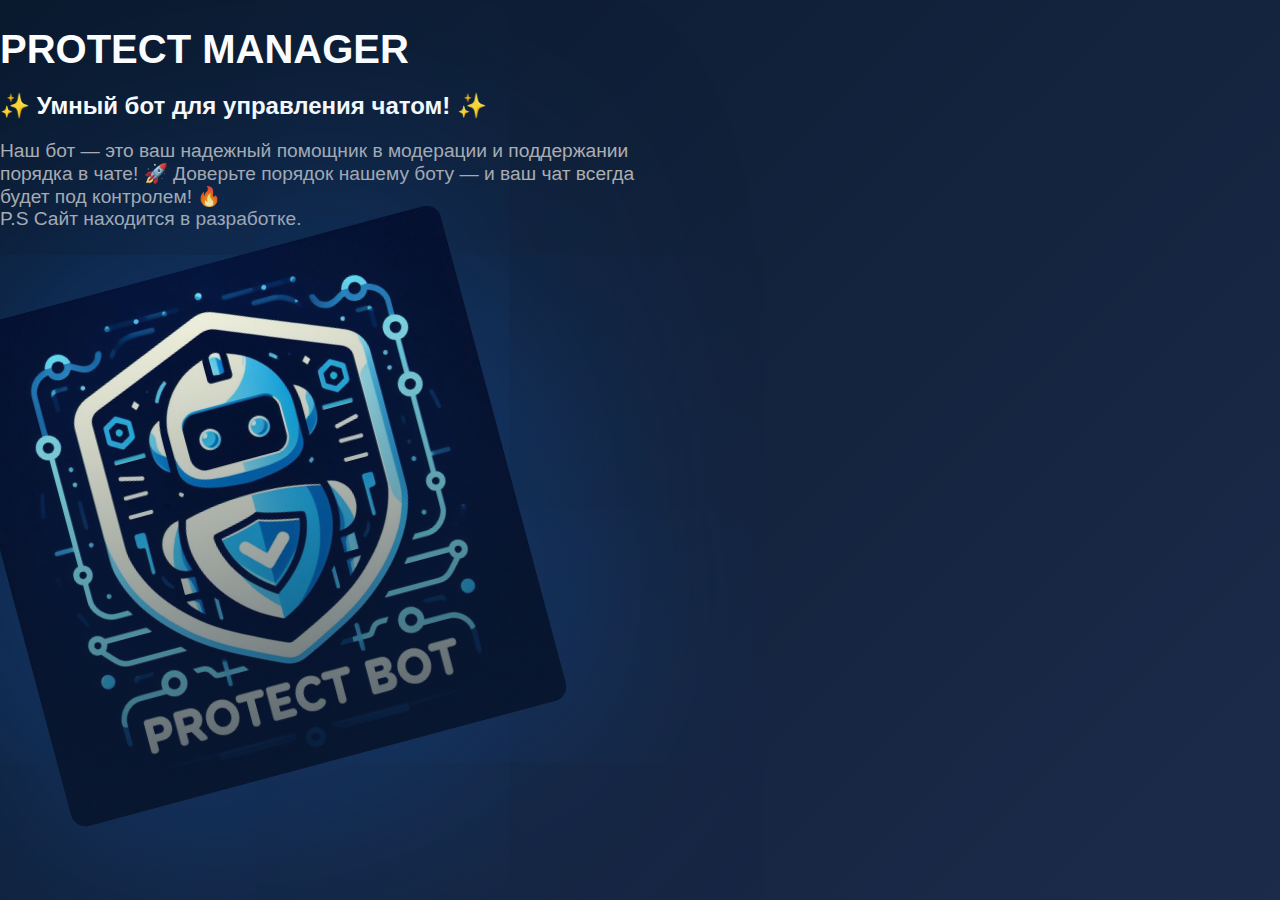
<file: home.html>
<!DOCTYPE html>
<html lang="ru">
<head>
    <meta charset="UTF-8">
    <meta name="viewport" content="width=device-width, initial-scale=1.0">
    <title>PROTECT MANAGER</title>
    <link rel="stylesheet" href="styles.css">
</head>
<body>
    <div class="container">
        <!-- Новая секция с заголовком, описанием и QR-кодом -->
        <div class="hero-section">
            <div class="hero-content">
                <h1>PROTECT MANAGER</h1>
                <h2>✨ Умный бот для управления чатом! ✨</h2>
                <p>Наш бот — это ваш надежный помощник в модерации и поддержании порядка в чате! 🚀
                    Доверьте порядок нашему боту — и ваш чат всегда будет под контролем! 🔥<br>
                    P.S Сайт находится в разработке.
                </p>
            </div>
            <div class="hero-image">
                <img src="./PROTECTMEGA.jpg" alt="protect logo">
            </div>

</body>
</html>
</file>
<file: styles.css>
body {
    margin: 0;
    padding: 0;
    font-family: Arial, sans-serif;
    background: linear-gradient(135deg, #0a1a2f 0%, #1c2b4a 100%);
    color: white;
    min-height: 100vh;
    display: flex;
    flex-direction: column;
}

/* Шапка */
header {
    display: flex;
    justify-content: space-between;
    align-items: center;
    padding: 20px 50px;
    background: rgba(0, 0, 0, 0.5);
    position: relative;
}

.logo img {
    height: 40px;
    /* Убираем тень для логотипа */
}

/* Гамбургер-меню */
.hamburger {
    display: none;
    flex-direction: column;
    justify-content: space-between;
    width: 30px;
    height: 20px;
    cursor: pointer;
}

.hamburger span {
    width: 100%;
    height: 3px;
    background: white;
    transition: all 0.3s ease;
}

.hamburger.active span:nth-child(1) {
    transform: rotate(45deg) translate(5px, 5px);
}

.hamburger.active span:nth-child(2) {
    opacity: 0;
}

.hamburger.active span:nth-child(3) {
    transform: rotate(-45deg) translate(7px, -7px);
}

/* Навигация */
.nav-menu {
    transition: all 0.3s ease;
}

.nav-menu ul {
    list-style: none;
    display: flex;
    gap: 20px;
    margin: 0;
    padding: 0;
}

.nav-menu ul li a {
    color: #b0b0b0;
    text-decoration: none;
    font-size: 1em;
    transition: color 0.3s;
}

.nav-menu ul li a:hover {
    color: white;
}

/* Подсветка активного пункта */
.nav-menu ul li.active a {
    color: #1a73e8;
    font-weight: bold;
}

/* Скрываем пункт "Личный кабинет" в меню на больших экранах */
.login-menu-item {
    display: none;
}

/* Кнопка "Личный кабинет" */
.login-btn {
    display: flex;
    align-items: center;
    background: linear-gradient(90deg, #1a73e8, #4a90e2);
    border: none;
    padding: 10px 20px;
    border-radius: 20px;
    color: white;
    font-size: 1em;
    cursor: pointer;
    transition: all 0.3s ease;
    /* Убираем тень для кнопки */
}

.login-btn.active {
    background: linear-gradient(90deg, #4a90e2, #1a73e8);
    /* Убираем тень для активного состояния */
}

/* Основная секция */
.hero {
    display: flex;
    justify-content: space-between;
    align-items: center;
    padding: 50px;
    flex: 1;
}

.hero-content {
    max-width: 50%;
}

.hero-content h1 {
    font-size: 2.5em;
    margin-bottom: 20px;
}

.hero-content p {
    font-size: 1.2em;
    color: #b0b0b0;
    margin-bottom: 30px;
}

.buttons {
    display: flex;
    gap: 20px;
}

.connect-btn, .setup-btn {
    padding: 15px 30px;
    border-radius: 25px;
    font-size: 1em;
    cursor: pointer;
    border: none;
    transition: background 0.3s, color 0.3s;
    box-shadow: 0 0 15px rgba(26, 115, 232, 0.5); /* Оставляем тень для кнопок */
}

.connect-btn {
    background: linear-gradient(90deg, #1a73e8, #4a90e2);
    color: white;
}

.connect-btn:hover {
    background: linear-gradient(90deg, #4a90e2, #1a73e8);
    box-shadow: 0 0 20px rgba(26, 115, 232, 0.7);
}

.setup-btn {
    background: transparent;
    border: 2px solid #1a73e8;
    color: #1a73e8;
}

.setup-btn:hover {
    background: #1a73e8;
    color: white;
    box-shadow: 0 0 20px rgba(26, 115, 232, 0.7);
}

.hero-image {
    position: relative;
    max-width: 40%;
}

.hero-image img {
    width: 100%;
    border-radius: 15px;
    display: block;
    transform: rotate(-15deg);
    box-shadow: 0 0 320px rgba(26, 115, 232, 0.5); /* Оставляем тень для изображения */
}

/* Добавляем синий "туман" поверх изображения */
.hero-image::after {
    content: '';
    position: absolute;
    top: 0;
    left: 0;
    width: 100%;
    height: 100%;
    background: linear-gradient(
        to bottom,
        rgba(10, 26, 47, 0) 0%,
        rgba(10, 26, 47, 0.7) 100%
    );
    border-radius: 15px;
    pointer-events: none;
    transform: rotate(-15deg);
}

.why-btn {
    position: absolute;
    top: 20px;
    left: 20px;
    background: #f5a623;
    border: none;
    padding: 10px 20px;
    border-radius: 20px;
    color: white;
    font-size: 1em;
    cursor: pointer;
    transition: background 0.3s;
    z-index: 1;
    box-shadow: 0 0 15px rgba(26, 115, 232, 0.5); /* Оставляем тень для кнопки */
}

.why-btn:hover {
    background: #e69520;
    box-shadow: 0 0 20px rgba(26, 115, 232, 0.7);
}

/* Нижняя часть */
footer {
    padding: 20px 50px;
    text-align: center;
}

footer h2 {
    font-size: 1.5em;
    margin-bottom: 20px;
}

.social-links {
    display: flex;
    justify-content: center;
    gap: 30px;
    background: rgba(255, 255, 255, 0.05);
    border: 2px solid #1a73e8;
    border-radius: 15px;
    padding: 20px;
    margin: 0 auto;
    max-width: 600px;
    box-shadow: 0 0 20px rgba(26, 115, 232, 0.5); /* Оставляем тень для блока */
}

.social-item {
    display: flex;
    align-items: center;
    gap: 10px;
    transition: transform 0.3s;
}

.social-item:hover {
    transform: scale(1.05);
}

.social-item img {
    width: 40px;
    height: 40px;
    filter: drop-shadow(0 0 5px rgba(255, 255, 255, 0.3));
}

.social-item p {
    font-size: 0.9em;
    color: #b0b0b0;
    margin: 0;
}

/* Адаптивность */
@media (max-width: 768px) {
    header {
        flex-wrap: wrap;
        gap: 10px;
        padding: 20px;
        justify-content: space-between;
    }

    .logo {
        order: 1;
    }

    .nav-menu {
        display: none;
        width: 100%;
        position: absolute;
        top: 80px;
        left: 0;
        background: rgba(0, 0, 0, 0.9);
        padding: 20px 0;
        order: 3;
    }

    .nav-menu.active {
        display: block;
    }

    .nav-menu ul {
        flex-direction: column;
        gap: 15px;
        text-align: center;
    }

    .nav-menu ul li a {
        font-size: 1.2em;
    }

    /* Показываем пункт "Личный кабинет" в меню на маленьких экранах */
    .login-menu-item {
        display: block;
    }

    .login-menu-item a {
        color: #1a73e8 !important;
    }

    .hamburger {
        display: flex;
        order: 2;
    }

    /* Скрываем кнопку "Личный кабинет" на маленьких экранах */
    .login-btn {
        display: none;
    }

    .hero {
        flex-direction: column;
        text-align: center;
        padding: 20px;
    }

    .hero-content {
        max-width: 100%;
        margin-bottom: 30px;
    }

    .hero-image {
        max-width: 100%;
    }

    .buttons {
        justify-content: center;
    }

    .social-links {
        flex-direction: column;
        gap: 20px;
        padding: 15px;
        border-width: 1px;
    }
}
</file>
